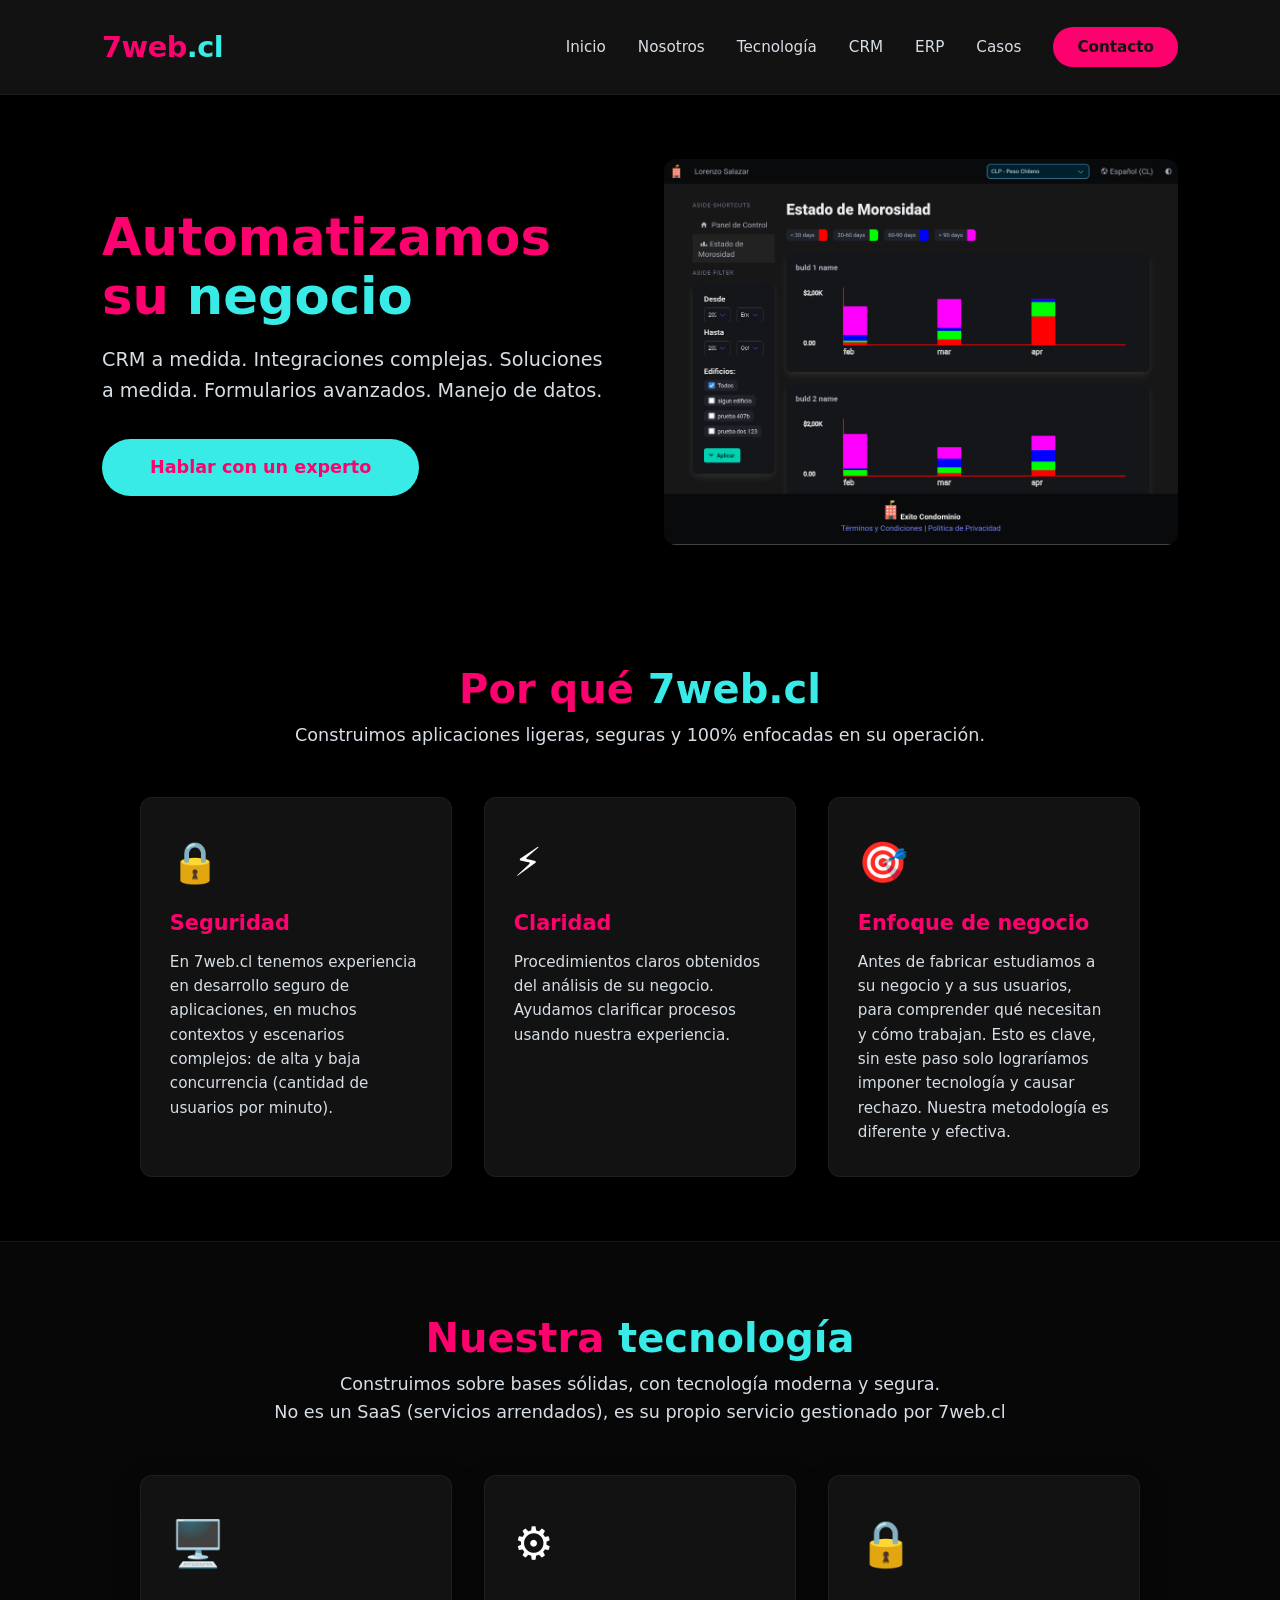
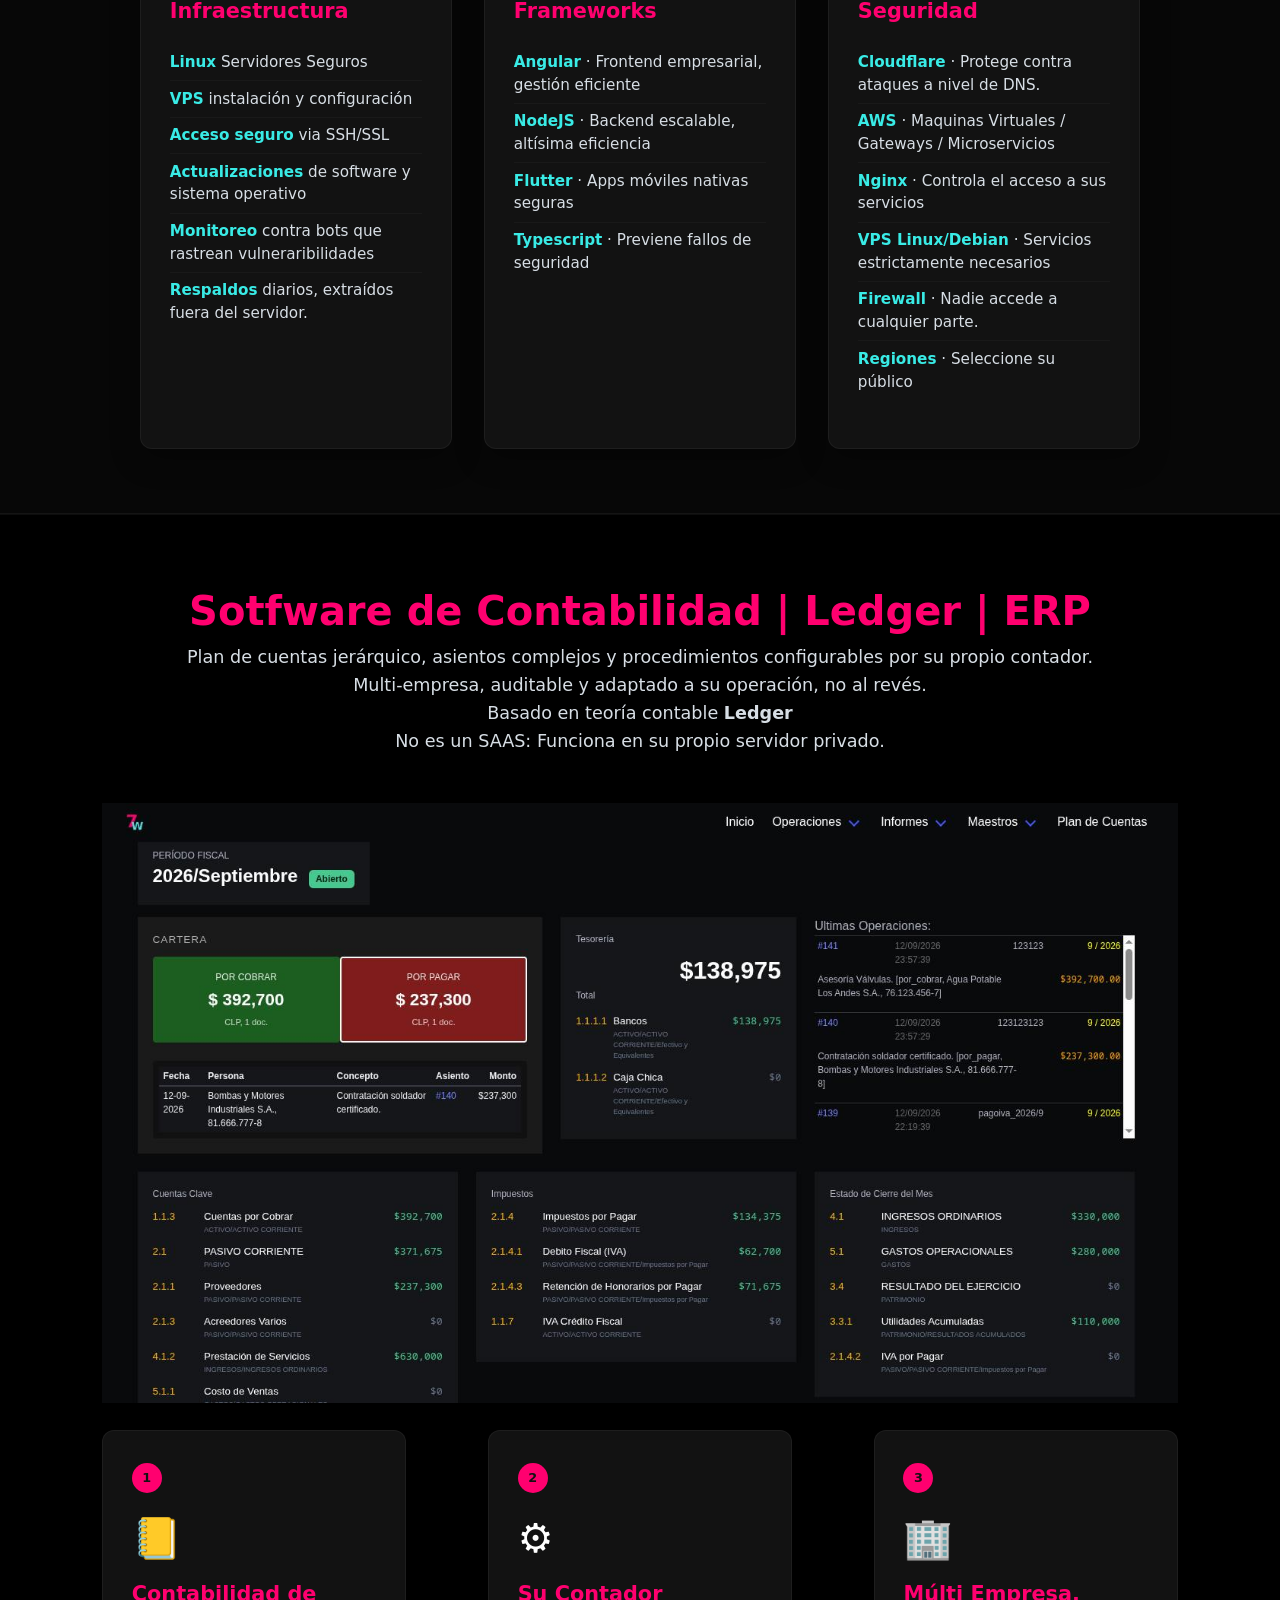
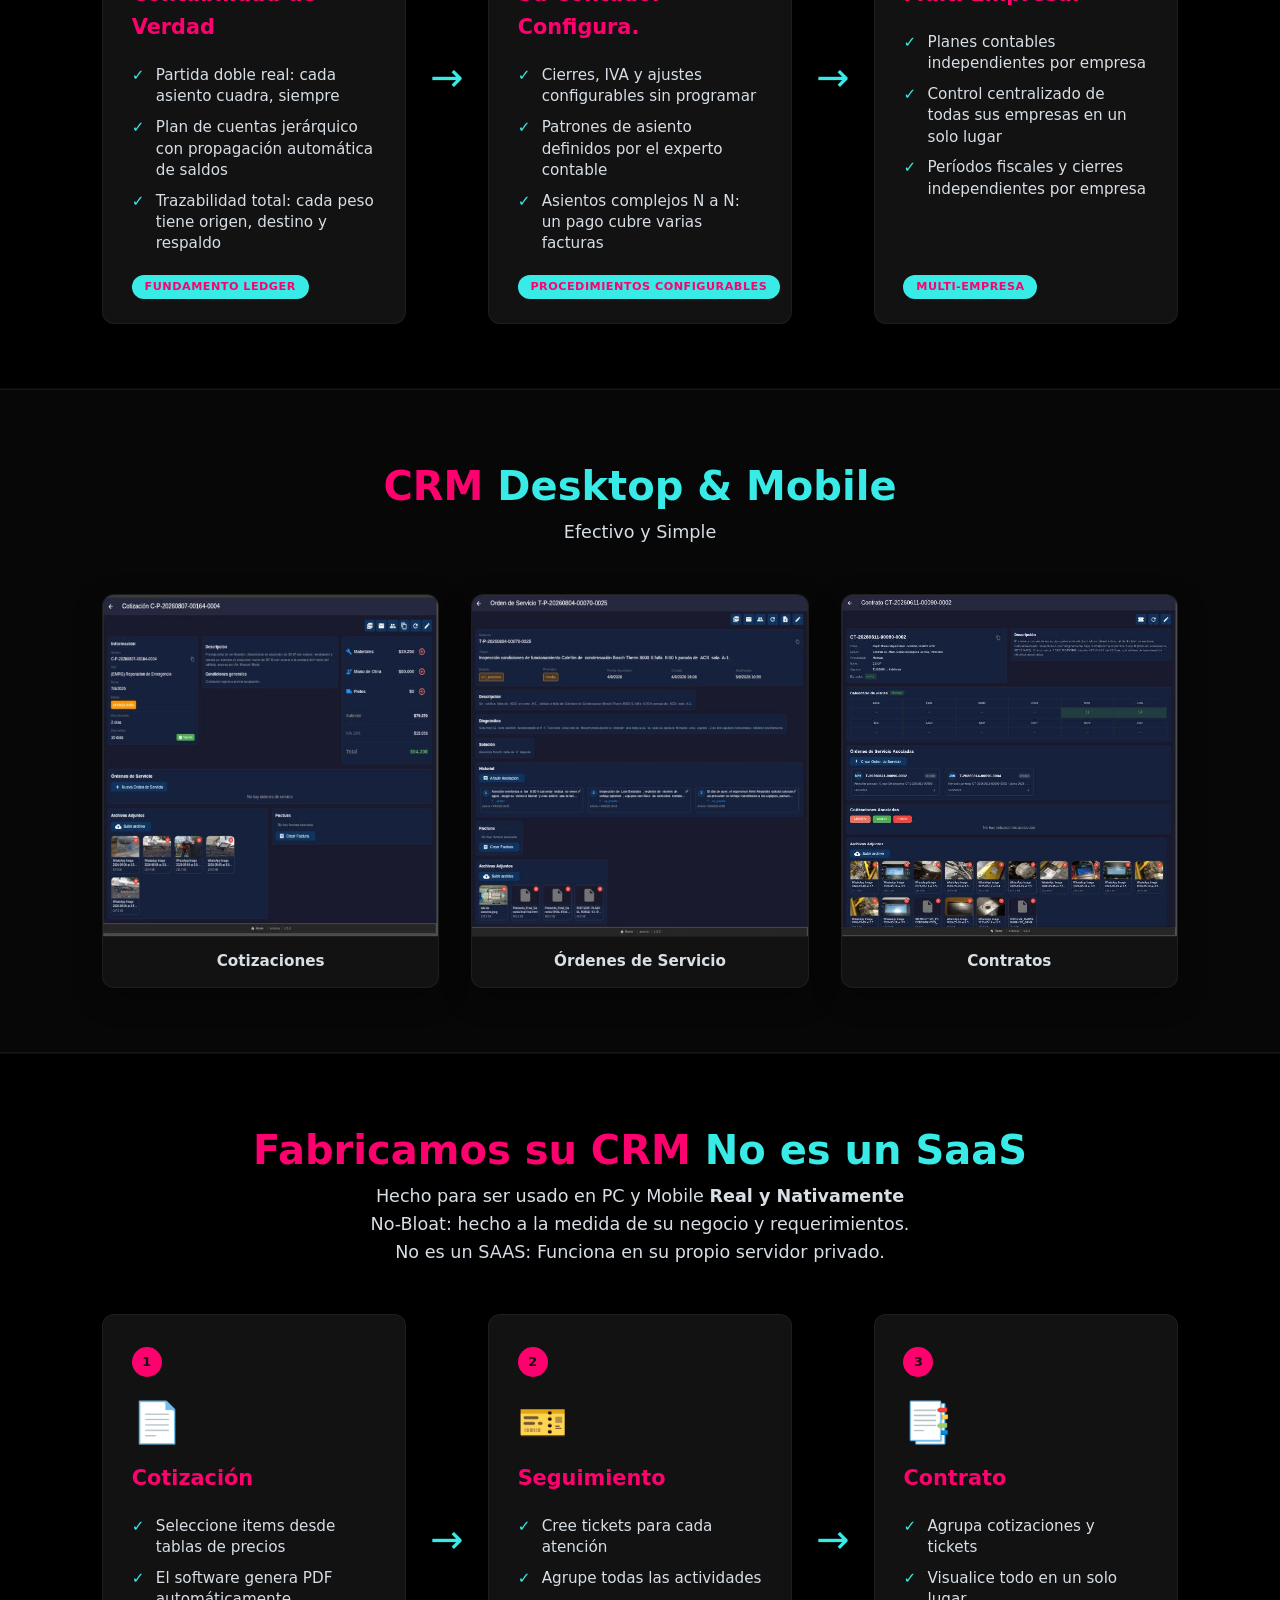
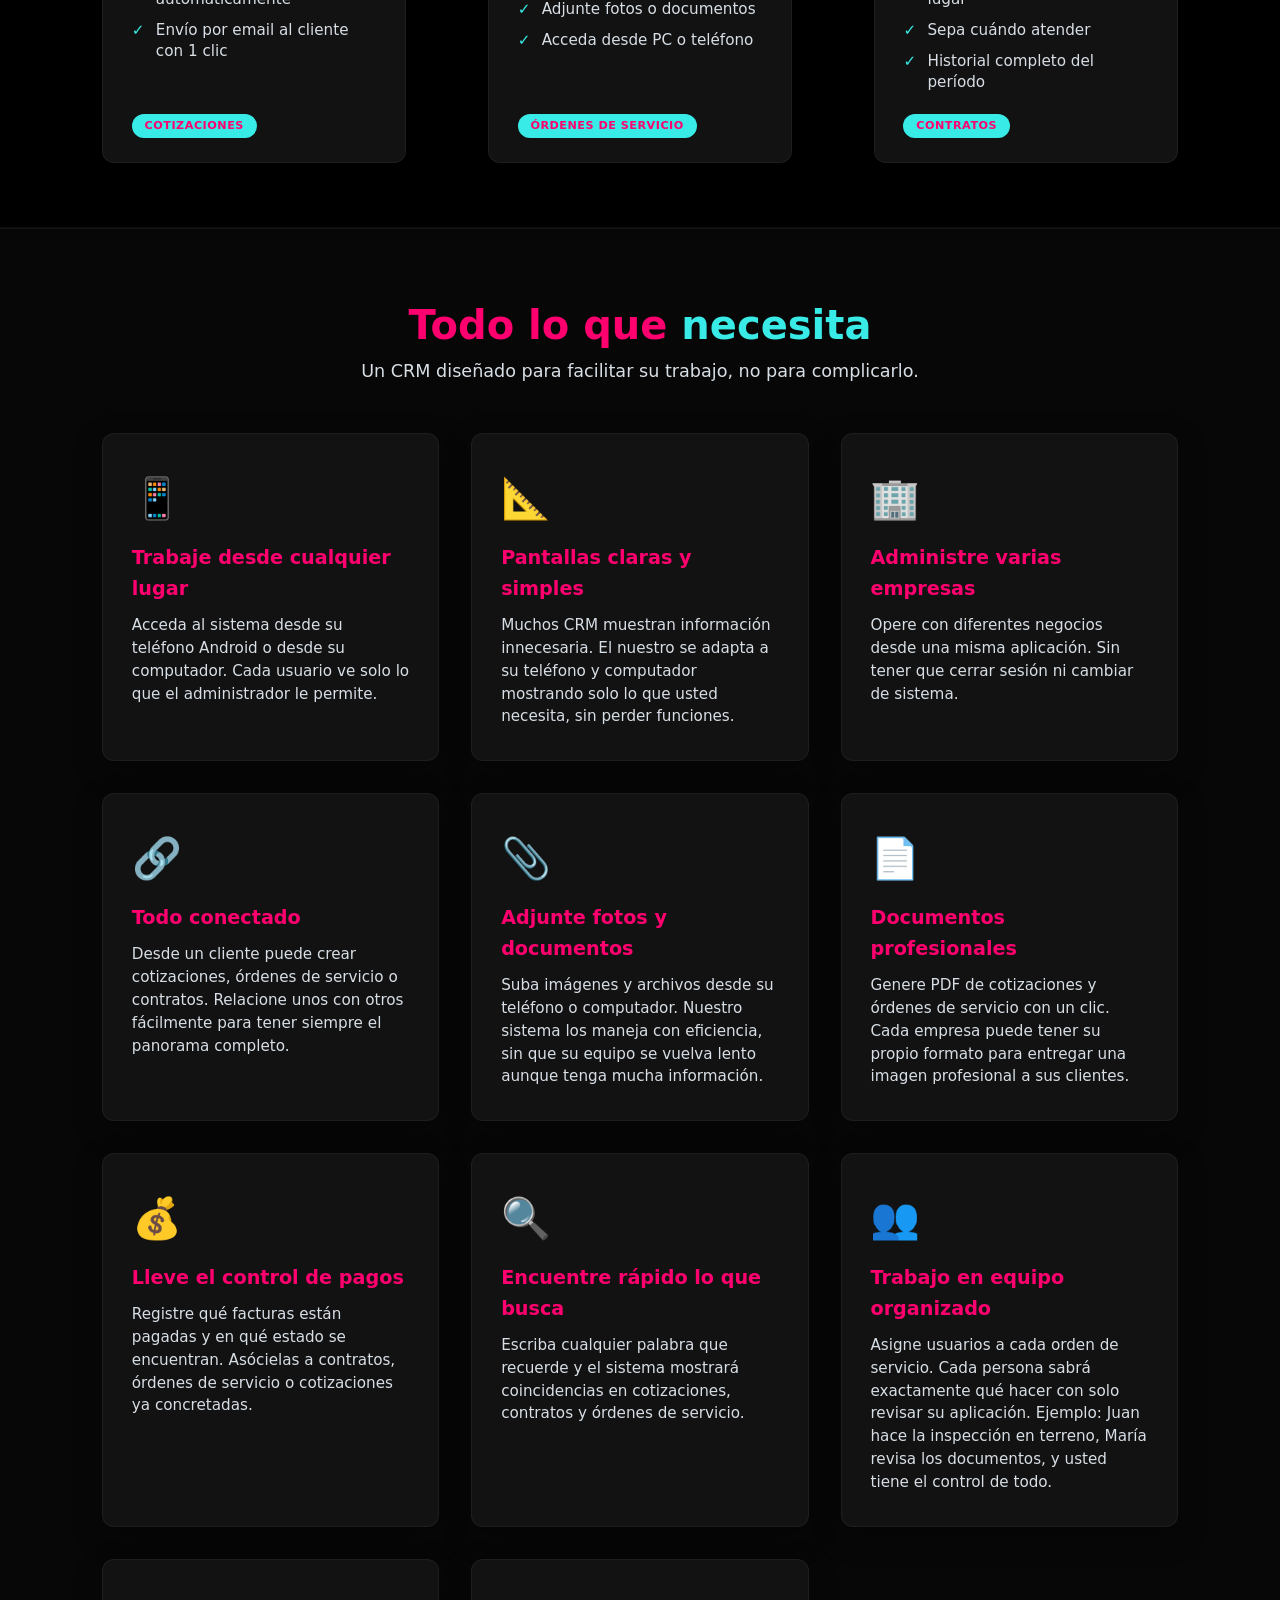
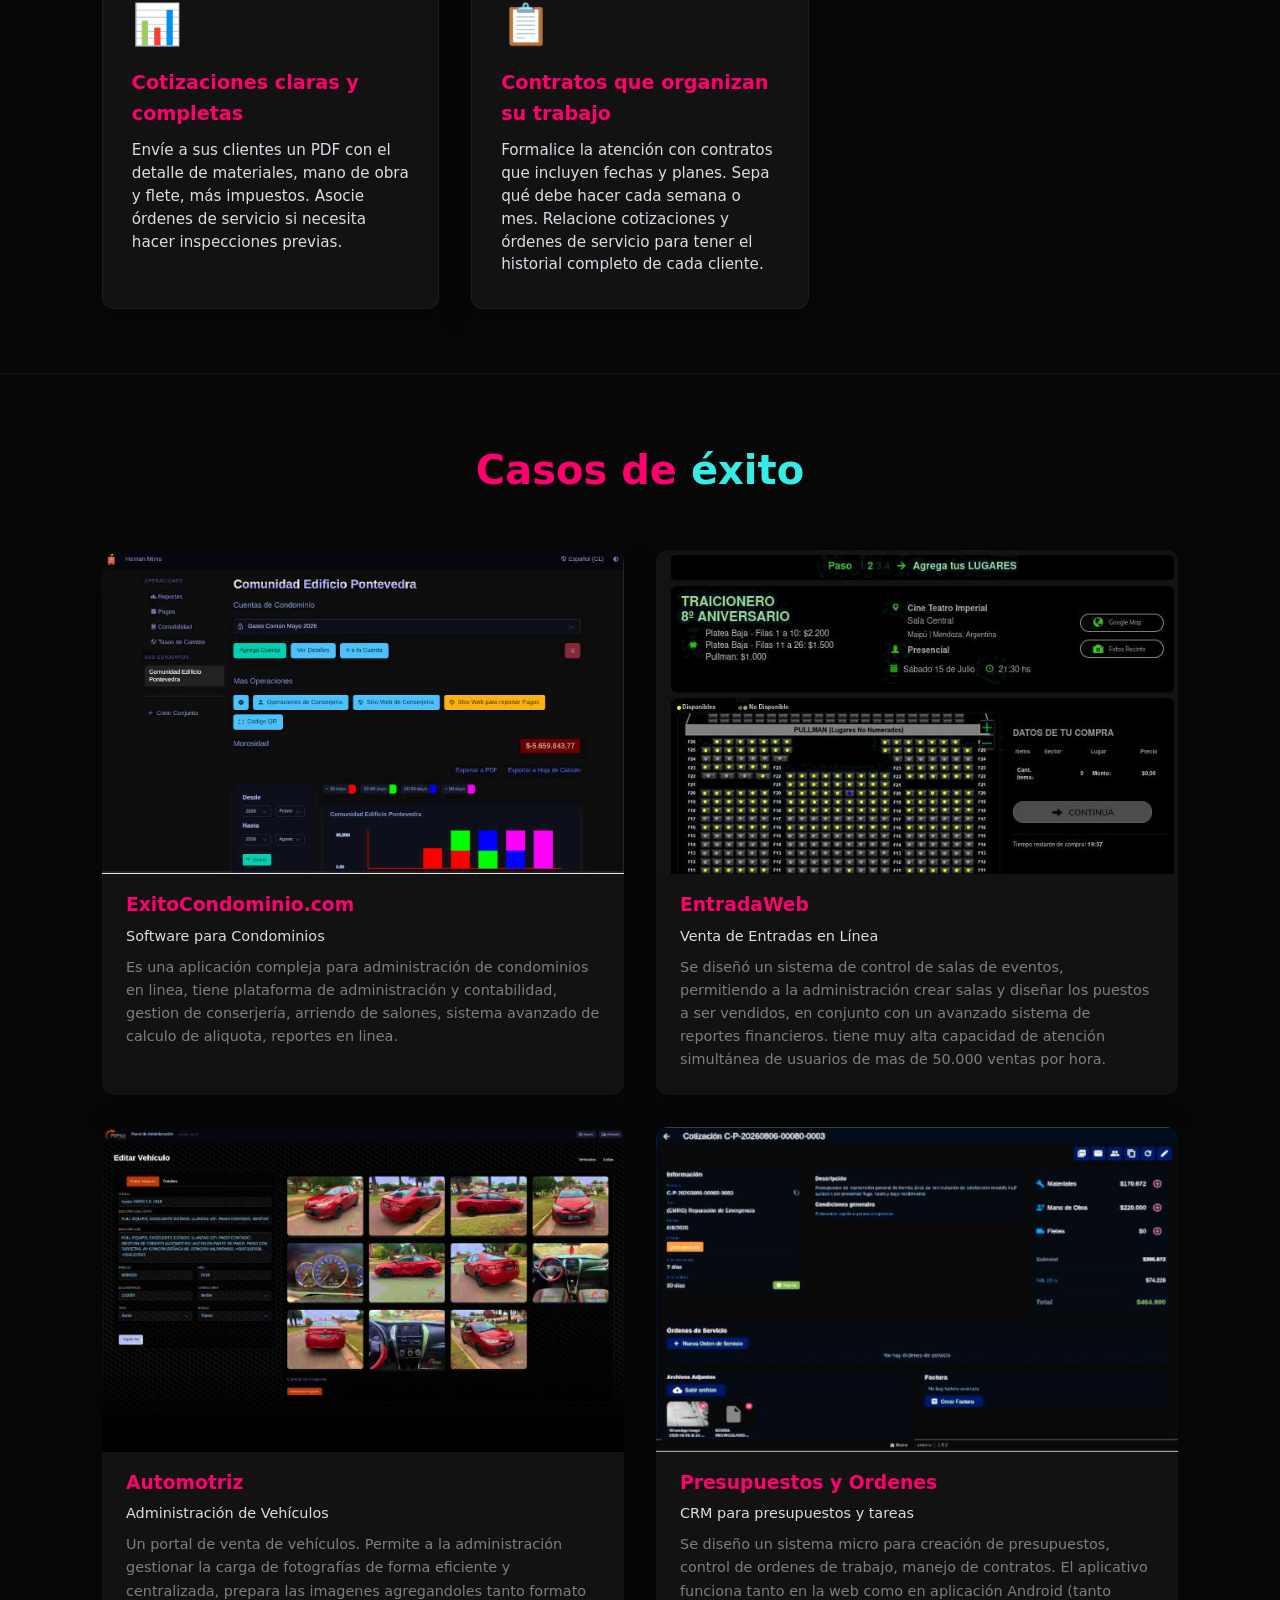
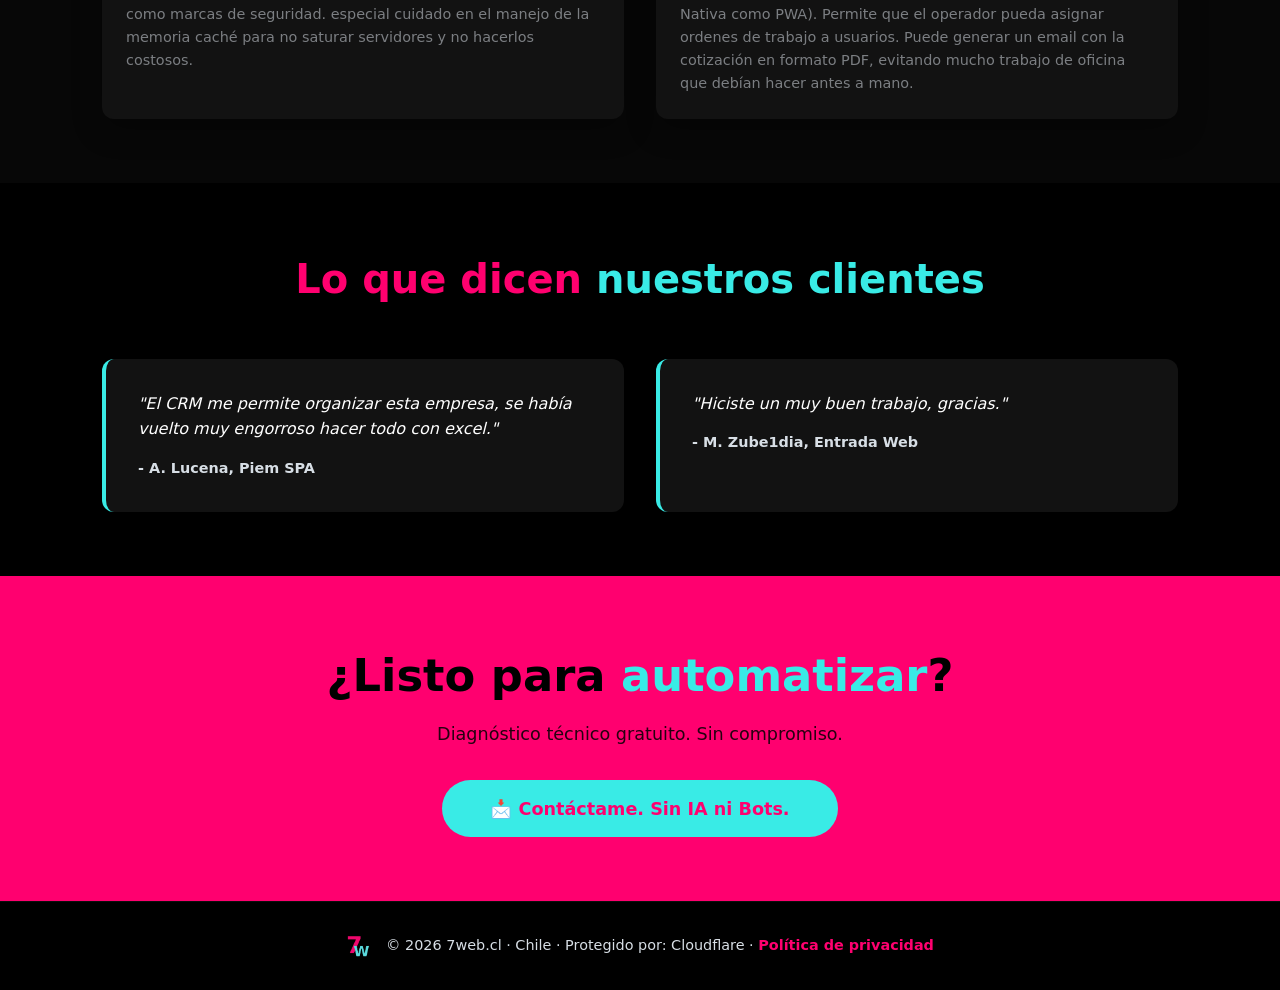
<file: index.html>
<!DOCTYPE html><html lang="en" data-beasties-container><head>
  <meta charset="utf-8">
  <title>7web.cl - Automatización para su negocio</title>
  <meta name="description" content="Aplicaciones web a medida, sin código inflado ni vulnerabilidades. CRM propio y automatizaciones donde otros fallaron.">
  <base href="/">
  <meta name="viewport" content="width=device-width, initial-scale=1">
  <link rel="icon" type="image/png" href="favicon.png">
<style>*{margin:0;padding:0;box-sizing:border-box}:root{--bkg: #000;--primary: #ff006f;--primary-light: #2c3e50;--accent: #39ebe6;--accent-hover: #2ccfc9;--white: #121212;--light-bg: #070707;--text: #ffffff;--text-light: #d7dee5;--text-light2: #d7dee588;--shadow: 0 10px 30px rgba(0, 0, 0, .3);--radius: 12px;--transition: .3s ease}body{font-family:Segoe UI,system-ui,-apple-system,sans-serif;color:var(--text);background:var(--bkg);line-height:1.6}.container{max-width:1140px;margin:0 auto;padding:0 2rem}img{max-width:100%;height:auto;display:block}
</style><link rel="stylesheet" href="styles-XWMBJCDH.css" media="print" onload="this.media='all'"><noscript><link rel="stylesheet" href="styles-XWMBJCDH.css"></noscript><style ng-app-id="ng">header[_ngcontent-ng-c135104576]{padding:1.5rem 0;border-bottom:1px solid rgba(255,255,255,.05);position:sticky;top:0;background:var(--white);z-index:100}.header-inner[_ngcontent-ng-c135104576]{display:flex;justify-content:space-between;align-items:center;flex-wrap:wrap}header[_ngcontent-ng-c135104576]   .logo[_ngcontent-ng-c135104576]{font-size:1.8rem;font-weight:700;color:var(--primary);letter-spacing:-.5px}header[_ngcontent-ng-c135104576]   .logo[_ngcontent-ng-c135104576]   span[_ngcontent-ng-c135104576]{color:var(--accent)}header[_ngcontent-ng-c135104576]   .nav[_ngcontent-ng-c135104576]{display:flex;gap:2rem;align-items:center}header[_ngcontent-ng-c135104576]   .nav[_ngcontent-ng-c135104576]   a[_ngcontent-ng-c135104576]{color:var(--text-light);text-decoration:none;font-size:.95rem;transition:var(--transition)}header[_ngcontent-ng-c135104576]   .nav[_ngcontent-ng-c135104576]   a[_ngcontent-ng-c135104576]:hover{color:var(--primary)}header[_ngcontent-ng-c135104576]   .nav[_ngcontent-ng-c135104576]   .cta-small[_ngcontent-ng-c135104576]{background:var(--primary);color:var(--white);padding:.5rem 1.5rem;border-radius:50px;font-weight:600}header[_ngcontent-ng-c135104576]   .nav[_ngcontent-ng-c135104576]   .cta-small[_ngcontent-ng-c135104576]:hover{background:var(--primary-light);color:var(--white)}@media(max-width:768px){header[_ngcontent-ng-c135104576]   .nav[_ngcontent-ng-c135104576]{flex-wrap:wrap;justify-content:center;gap:.5rem}}</style><style ng-app-id="ng">footer[_ngcontent-ng-c899355925]{border-top:1px solid rgba(255,255,255,.05);padding:2rem 0;text-align:center;color:var(--text-light);font-size:.9rem}footer[_ngcontent-ng-c899355925]   .container[_ngcontent-ng-c899355925]{display:flex;justify-content:center;gap:1rem}footer[_ngcontent-ng-c899355925]   img[_ngcontent-ng-c899355925]{width:24px;height:24px}footer[_ngcontent-ng-c899355925]   a[_ngcontent-ng-c899355925]{color:var(--primary);text-decoration:none;font-weight:600}</style><style ng-app-id="ng">.hero[_ngcontent-ng-c4268500312]{padding:4rem 0 3rem}.hero-inner[_ngcontent-ng-c4268500312]{display:grid;grid-template-columns:1fr 1fr;gap:3rem;align-items:center}.hero-content[_ngcontent-ng-c4268500312]   h1[_ngcontent-ng-c4268500312]{font-size:3.2rem;font-weight:800;line-height:1.15;color:var(--primary);margin-bottom:1.2rem}.hero-content[_ngcontent-ng-c4268500312]   h1[_ngcontent-ng-c4268500312]   span[_ngcontent-ng-c4268500312]{color:var(--accent)}.hero-content[_ngcontent-ng-c4268500312]   p[_ngcontent-ng-c4268500312]{font-size:1.2rem;color:var(--text-light);margin-bottom:2rem}.hero-content[_ngcontent-ng-c4268500312]   p[_ngcontent-ng-c4268500312]   strong[_ngcontent-ng-c4268500312]{color:var(--primary);font-weight:700}.hero-cta[_ngcontent-ng-c4268500312]{display:inline-block;background:var(--accent);color:var(--primary);font-weight:700;padding:.9rem 3rem;border-radius:50px;text-decoration:none;font-size:1.1rem;transition:var(--transition);border:none;cursor:pointer}.hero-cta[_ngcontent-ng-c4268500312]:hover{background:var(--accent-hover);transform:translateY(-2px);box-shadow:0 8px 25px #39ebe64d}.hero-image[_ngcontent-ng-c4268500312]{background:var(--light-bg);border-radius:var(--radius);overflow:hidden;box-shadow:var(--shadow)}@media(max-width:968px){.hero-inner[_ngcontent-ng-c4268500312]{grid-template-columns:1fr;text-align:center}.hero-content[_ngcontent-ng-c4268500312]   h1[_ngcontent-ng-c4268500312]{font-size:2.5rem}.hero-image[_ngcontent-ng-c4268500312]{order:-1}}@media(max-width:768px){.hero-content[_ngcontent-ng-c4268500312]   h1[_ngcontent-ng-c4268500312]{font-size:2rem}}@media(max-width:480px){.hero[_ngcontent-ng-c4268500312]{padding:2rem 0}.hero-content[_ngcontent-ng-c4268500312]   h1[_ngcontent-ng-c4268500312]{font-size:1.6rem}.hero-cta[_ngcontent-ng-c4268500312]{width:100%;text-align:center}}</style><style ng-app-id="ng">.about[_ngcontent-ng-c1999681168]{padding:4rem 0}.about-header[_ngcontent-ng-c1999681168]{text-align:center;margin-bottom:3rem}.about-header[_ngcontent-ng-c1999681168]   h2[_ngcontent-ng-c1999681168]{font-size:2.5rem;color:var(--primary)}.about-header[_ngcontent-ng-c1999681168]   h2[_ngcontent-ng-c1999681168]   span[_ngcontent-ng-c1999681168]{color:var(--accent)}.about-header[_ngcontent-ng-c1999681168]   p[_ngcontent-ng-c1999681168]{color:var(--text-light);font-size:1.1rem}.features-grid[_ngcontent-ng-c1999681168]{display:grid;grid-template-columns:repeat(3,1fr);gap:2rem;max-width:1000px;margin:0 auto}.feature-card[_ngcontent-ng-c1999681168]{background:var(--white);padding:2rem 1.8rem;border-radius:var(--radius);box-shadow:var(--shadow);border:1px solid rgba(255,255,255,.05);transition:var(--transition)}.feature-card[_ngcontent-ng-c1999681168]:hover{transform:translateY(-4px);border-color:var(--accent);box-shadow:0 15px 35px #39ebe60d}.feature-icon[_ngcontent-ng-c1999681168]{font-size:2.5rem;margin-bottom:.8rem;display:block}.feature-card[_ngcontent-ng-c1999681168]   h3[_ngcontent-ng-c1999681168]{font-size:1.3rem;color:var(--primary);margin-bottom:.6rem}.feature-card[_ngcontent-ng-c1999681168]   p[_ngcontent-ng-c1999681168]{color:var(--text-light);font-size:.95rem}.feature-tag[_ngcontent-ng-c1999681168]{display:inline-block;background:var(--primary);color:var(--white);font-size:.7rem;font-weight:700;text-transform:uppercase;letter-spacing:.5px;padding:.2rem .8rem;border-radius:50px;margin-top:.8rem}@media(max-width:968px){.features-grid[_ngcontent-ng-c1999681168]{grid-template-columns:repeat(2,1fr)}}@media(max-width:768px){.features-grid[_ngcontent-ng-c1999681168]{grid-template-columns:1fr}.about-header[_ngcontent-ng-c1999681168]   h2[_ngcontent-ng-c1999681168]{font-size:2rem}}</style><style ng-app-id="ng">.tech[_ngcontent-ng-c2195116916]{padding:4rem 0;background:var(--light-bg);border-top:1px solid rgba(255,255,255,.05);border-bottom:1px solid rgba(255,255,255,.05)}.tech-header[_ngcontent-ng-c2195116916]{text-align:center;margin-bottom:3rem}.tech-header[_ngcontent-ng-c2195116916]   h2[_ngcontent-ng-c2195116916]{font-size:2.5rem;color:var(--primary)}.tech-header[_ngcontent-ng-c2195116916]   h2[_ngcontent-ng-c2195116916]   span[_ngcontent-ng-c2195116916]{color:var(--accent)}.tech-header[_ngcontent-ng-c2195116916]   p[_ngcontent-ng-c2195116916]{color:var(--text-light);font-size:1.1rem}.tech-grid[_ngcontent-ng-c2195116916]{display:grid;grid-template-columns:repeat(3,1fr);gap:2rem;max-width:1000px;margin:0 auto}.tech-card[_ngcontent-ng-c2195116916]{background:var(--white);padding:2rem 1.8rem;border-radius:var(--radius);box-shadow:var(--shadow);border:1px solid rgba(255,255,255,.05);transition:var(--transition);display:flex;flex-direction:column;height:100%}.tech-card[_ngcontent-ng-c2195116916]:hover{transform:translateY(-4px);border-color:var(--accent);box-shadow:0 15px 35px #39ebe60d}.tech-icon[_ngcontent-ng-c2195116916]{font-size:2.8rem;margin-bottom:1rem;display:block}.tech-card[_ngcontent-ng-c2195116916]   h3[_ngcontent-ng-c2195116916]{font-size:1.3rem;color:var(--primary);margin-bottom:1rem}.tech-card[_ngcontent-ng-c2195116916]   ul[_ngcontent-ng-c2195116916]{list-style:none;padding:0;margin:0 0 1rem}.tech-card[_ngcontent-ng-c2195116916]   ul[_ngcontent-ng-c2195116916]   li[_ngcontent-ng-c2195116916]{color:var(--text-light);font-size:.95rem;padding:.4rem 0;border-bottom:1px solid rgba(255,255,255,.03);line-height:1.5}.tech-card[_ngcontent-ng-c2195116916]   ul[_ngcontent-ng-c2195116916]   li[_ngcontent-ng-c2195116916]:last-child{border-bottom:none}.tech-card[_ngcontent-ng-c2195116916]   ul[_ngcontent-ng-c2195116916]   li[_ngcontent-ng-c2195116916]   strong[_ngcontent-ng-c2195116916]{color:var(--accent);font-weight:600}@media(max-width:968px){.tech-grid[_ngcontent-ng-c2195116916]{grid-template-columns:repeat(2,1fr)}}@media(max-width:768px){.tech-grid[_ngcontent-ng-c2195116916]{grid-template-columns:1fr}.tech-header[_ngcontent-ng-c2195116916]   h2[_ngcontent-ng-c2195116916]{font-size:2rem}}</style><style ng-app-id="ng">.erp[_ngcontent-ng-c3098039516]{padding:4rem 0;background:var(--bkg);border-top:1px solid rgba(255,255,255,.05);border-bottom:1px solid rgba(255,255,255,.05)}.erp[_ngcontent-ng-c3098039516]   .flujo-header[_ngcontent-ng-c3098039516]{text-align:center;margin-bottom:3rem}.erp[_ngcontent-ng-c3098039516]   .flujo-header[_ngcontent-ng-c3098039516]   h2[_ngcontent-ng-c3098039516]{font-size:2.5rem;color:var(--primary)}.erp[_ngcontent-ng-c3098039516]   .flujo-header[_ngcontent-ng-c3098039516]   h2[_ngcontent-ng-c3098039516]   span[_ngcontent-ng-c3098039516]{color:var(--accent)}.erp[_ngcontent-ng-c3098039516]   .flujo-header[_ngcontent-ng-c3098039516]   p[_ngcontent-ng-c3098039516]{color:var(--text-light);font-size:1.1rem}.erp[_ngcontent-ng-c3098039516]   .flujo-grid[_ngcontent-ng-c3098039516]{display:grid;grid-template-columns:1fr auto 1fr auto 1fr;gap:1rem;align-items:start;max-width:1100px;margin:0 auto}.erp[_ngcontent-ng-c3098039516]   .flujo-paso[_ngcontent-ng-c3098039516]{background:var(--white);padding:2rem 1.8rem;border-radius:var(--radius);border:1px solid rgba(255,255,255,.05);box-shadow:var(--shadow);position:relative;transition:var(--transition);display:flex;flex-direction:column;height:100%}.erp[_ngcontent-ng-c3098039516]   .flujo-paso[_ngcontent-ng-c3098039516]:hover{transform:translateY(-4px);border-color:var(--accent);box-shadow:0 15px 35px #39ebe60d}.erp[_ngcontent-ng-c3098039516]   .flujo-numero[_ngcontent-ng-c3098039516]{display:inline-block;background:var(--primary);color:var(--white);font-size:.8rem;font-weight:700;width:30px;height:30px;line-height:30px;text-align:center;border-radius:50%;margin-bottom:.8rem}.erp[_ngcontent-ng-c3098039516]   .flujo-icono[_ngcontent-ng-c3098039516]{font-size:2.5rem;margin-bottom:.5rem;display:block}.erp[_ngcontent-ng-c3098039516]   .flujo-paso[_ngcontent-ng-c3098039516]   h3[_ngcontent-ng-c3098039516]{font-size:1.3rem;color:var(--primary);margin-bottom:1rem}.erp[_ngcontent-ng-c3098039516]   .flujo-paso[_ngcontent-ng-c3098039516]   ul[_ngcontent-ng-c3098039516]{list-style:none;padding:0;margin:0 0 2rem}.erp[_ngcontent-ng-c3098039516]   .flujo-paso[_ngcontent-ng-c3098039516]   ul[_ngcontent-ng-c3098039516]   li[_ngcontent-ng-c3098039516]{color:var(--text-light);font-size:.95rem;padding:.3rem 0 .3rem 1.5rem;position:relative;line-height:1.4}.erp[_ngcontent-ng-c3098039516]   .flujo-paso[_ngcontent-ng-c3098039516]   ul[_ngcontent-ng-c3098039516]   li[_ngcontent-ng-c3098039516]:before{content:"\2713";color:var(--accent);position:absolute;left:0;font-weight:700}.erp[_ngcontent-ng-c3098039516]   .flujo-etiqueta[_ngcontent-ng-c3098039516]{display:inline-block;background:var(--accent);color:var(--primary);font-size:.7rem;font-weight:700;text-transform:uppercase;letter-spacing:.5px;padding:.2rem .8rem;border-radius:50px;margin-top:1rem;align-self:flex-start;position:absolute;bottom:1.5rem}.erp[_ngcontent-ng-c3098039516]   .flujo-flecha[_ngcontent-ng-c3098039516]{font-size:2.5rem;color:var(--accent);align-self:center;padding:0 .5rem;font-weight:300}.erp[_ngcontent-ng-c3098039516]   .flujo-resumen[_ngcontent-ng-c3098039516]{display:flex;justify-content:center;align-items:center;gap:1.5rem;margin-top:3rem;padding:1.5rem;background:var(--white);border-radius:var(--radius);border:1px solid rgba(255,255,255,.05);flex-wrap:wrap}.erp[_ngcontent-ng-c3098039516]   .flujo-resumen-item[_ngcontent-ng-c3098039516]{display:flex;align-items:center;gap:.8rem;background:var(--light-bg);padding:.6rem 1.2rem;border-radius:50px;border:1px solid rgba(255,255,255,.05)}.erp[_ngcontent-ng-c3098039516]   .flujo-resumen-icon[_ngcontent-ng-c3098039516]{font-size:1.2rem}.erp[_ngcontent-ng-c3098039516]   .flujo-resumen-item[_ngcontent-ng-c3098039516]   span[_ngcontent-ng-c3098039516]{color:var(--text-light);font-size:.9rem;font-weight:600}.erp[_ngcontent-ng-c3098039516]   .flujo-resumen-flecha[_ngcontent-ng-c3098039516]{color:var(--accent);font-size:1.2rem;margin-left:.3rem}@media(max-width:968px){.erp[_ngcontent-ng-c3098039516]   .flujo-grid[_ngcontent-ng-c3098039516]{grid-template-columns:1fr;gap:2rem}.erp[_ngcontent-ng-c3098039516]   .flujo-flecha[_ngcontent-ng-c3098039516]{transform:rotate(90deg);padding:.5rem 0}.erp[_ngcontent-ng-c3098039516]   .flujo-resumen[_ngcontent-ng-c3098039516]{flex-direction:column;gap:.8rem}.erp[_ngcontent-ng-c3098039516]   .flujo-resumen-flecha[_ngcontent-ng-c3098039516]{transform:rotate(90deg)}}@media(max-width:768px){.erp[_ngcontent-ng-c3098039516]   .flujo-header[_ngcontent-ng-c3098039516]   h2[_ngcontent-ng-c3098039516]{font-size:2rem}.erp[_ngcontent-ng-c3098039516]   .flujo-flecha[_ngcontent-ng-c3098039516]{display:none}.erp[_ngcontent-ng-c3098039516]   .flujo-paso[_ngcontent-ng-c3098039516]{padding:1.5rem;display:block}}</style><style ng-app-id="ng">.galeria[_ngcontent-ng-c3150758898]{padding:4rem 0;background:var(--light-bg);border-top:1px solid rgba(255,255,255,.05);border-bottom:1px solid rgba(255,255,255,.05)}.galeria-header[_ngcontent-ng-c3150758898]{text-align:center;margin-bottom:3rem}.galeria-header[_ngcontent-ng-c3150758898]   h2[_ngcontent-ng-c3150758898]{font-size:2.5rem;color:var(--primary)}.galeria-header[_ngcontent-ng-c3150758898]   h2[_ngcontent-ng-c3150758898]   span[_ngcontent-ng-c3150758898]{color:var(--accent)}.galeria-header[_ngcontent-ng-c3150758898]   p[_ngcontent-ng-c3150758898]{color:var(--text-light);font-size:1.1rem}.galeria-grid[_ngcontent-ng-c3150758898]{display:grid;grid-template-columns:repeat(3,1fr);gap:2rem;max-width:1100px;margin:0 auto}.galeria-item[_ngcontent-ng-c3150758898]{background:var(--white);border-radius:var(--radius);overflow:hidden;border:1px solid rgba(255,255,255,.05);box-shadow:var(--shadow);transition:var(--transition)}.galeria-item[_ngcontent-ng-c3150758898]:hover{transform:translateY(-4px);border-color:var(--accent);box-shadow:0 15px 35px #39ebe60d}.galeria-item[_ngcontent-ng-c3150758898]   img[_ngcontent-ng-c3150758898]{width:100%;height:auto;display:block}.galeria-etiqueta[_ngcontent-ng-c3150758898]{padding:.8rem 1.5rem;margin:0;color:var(--text-light);font-size:.95rem;font-weight:600;text-align:center;border-top:1px solid rgba(255,255,255,.05)}@media(max-width:968px){.galeria-grid[_ngcontent-ng-c3150758898]{grid-template-columns:1fr 1fr}}@media(max-width:768px){.galeria-grid[_ngcontent-ng-c3150758898]{grid-template-columns:1fr}.galeria-header[_ngcontent-ng-c3150758898]   h2[_ngcontent-ng-c3150758898]{font-size:2rem}}</style><style ng-app-id="ng">.crm[_ngcontent-ng-c4161940267]{padding:4rem 0;background:var(--bkg);border-top:1px solid rgba(255,255,255,.05);border-bottom:1px solid rgba(255,255,255,.05)}.flujo-header[_ngcontent-ng-c4161940267]{text-align:center;margin-bottom:3rem}.flujo-header[_ngcontent-ng-c4161940267]   h2[_ngcontent-ng-c4161940267]{font-size:2.5rem;color:var(--primary)}.flujo-header[_ngcontent-ng-c4161940267]   h2[_ngcontent-ng-c4161940267]   span[_ngcontent-ng-c4161940267]{color:var(--accent)}.flujo-header[_ngcontent-ng-c4161940267]   p[_ngcontent-ng-c4161940267]{color:var(--text-light);font-size:1.1rem}.flujo-grid[_ngcontent-ng-c4161940267]{display:grid;grid-template-columns:1fr auto 1fr auto 1fr;gap:1rem;align-items:start;max-width:1100px;margin:0 auto}.flujo-paso[_ngcontent-ng-c4161940267]{background:var(--white);padding:2rem 1.8rem;border-radius:var(--radius);border:1px solid rgba(255,255,255,.05);box-shadow:var(--shadow);position:relative;transition:var(--transition);display:flex;flex-direction:column;height:100%}.flujo-paso[_ngcontent-ng-c4161940267]:hover{transform:translateY(-4px);border-color:var(--accent);box-shadow:0 15px 35px #39ebe60d}.flujo-numero[_ngcontent-ng-c4161940267]{display:inline-block;background:var(--primary);color:var(--white);font-size:.8rem;font-weight:700;width:30px;height:30px;line-height:30px;text-align:center;border-radius:50%;margin-bottom:.8rem}.flujo-icono[_ngcontent-ng-c4161940267]{font-size:2.5rem;margin-bottom:.5rem;display:block}.flujo-paso[_ngcontent-ng-c4161940267]   h3[_ngcontent-ng-c4161940267]{font-size:1.3rem;color:var(--primary);margin-bottom:1rem}.flujo-paso[_ngcontent-ng-c4161940267]   ul[_ngcontent-ng-c4161940267]{list-style:none;padding:0;margin:0 0 2rem}.flujo-paso[_ngcontent-ng-c4161940267]   ul[_ngcontent-ng-c4161940267]   li[_ngcontent-ng-c4161940267]{color:var(--text-light);font-size:.95rem;padding:.3rem 0 .3rem 1.5rem;position:relative;line-height:1.4}.flujo-paso[_ngcontent-ng-c4161940267]   ul[_ngcontent-ng-c4161940267]   li[_ngcontent-ng-c4161940267]:before{content:"\2713";color:var(--accent);position:absolute;left:0;font-weight:700}.flujo-etiqueta[_ngcontent-ng-c4161940267]{display:inline-block;background:var(--accent);color:var(--primary);font-size:.7rem;font-weight:700;text-transform:uppercase;letter-spacing:.5px;padding:.2rem .8rem;border-radius:50px;margin-top:1rem;align-self:flex-start;position:absolute;bottom:1.5rem}.flujo-flecha[_ngcontent-ng-c4161940267]{font-size:2.5rem;color:var(--accent);align-self:center;padding:0 .5rem;font-weight:300}.flujo-resumen[_ngcontent-ng-c4161940267]{display:flex;justify-content:center;align-items:center;gap:1.5rem;margin-top:3rem;padding:1.5rem;background:var(--white);border-radius:var(--radius);border:1px solid rgba(255,255,255,.05);flex-wrap:wrap}.flujo-resumen-item[_ngcontent-ng-c4161940267]{display:flex;align-items:center;gap:.8rem;background:var(--light-bg);padding:.6rem 1.2rem;border-radius:50px;border:1px solid rgba(255,255,255,.05)}.flujo-resumen-icon[_ngcontent-ng-c4161940267]{font-size:1.2rem}.flujo-resumen-item[_ngcontent-ng-c4161940267]   span[_ngcontent-ng-c4161940267]{color:var(--text-light);font-size:.9rem;font-weight:600}.flujo-resumen-flecha[_ngcontent-ng-c4161940267]{color:var(--accent);font-size:1.2rem;margin-left:.3rem}@media(max-width:968px){.flujo-grid[_ngcontent-ng-c4161940267]{grid-template-columns:1fr;gap:2rem}.flujo-flecha[_ngcontent-ng-c4161940267]{transform:rotate(90deg);padding:.5rem 0}.flujo-resumen[_ngcontent-ng-c4161940267]{flex-direction:column;gap:.8rem}.flujo-resumen-flecha[_ngcontent-ng-c4161940267]{transform:rotate(90deg)}}@media(max-width:768px){.flujo-header[_ngcontent-ng-c4161940267]   h2[_ngcontent-ng-c4161940267]{font-size:2rem}.flujo-flecha[_ngcontent-ng-c4161940267]{display:none}.flujo-paso[_ngcontent-ng-c4161940267]{padding:1.5rem;display:block}}</style><style ng-app-id="ng">.caracteristicas[_ngcontent-ng-c177552427]{padding:4rem 0;background:var(--light-bg);border-top:1px solid rgba(255,255,255,.05);border-bottom:1px solid rgba(255,255,255,.05)}.caracteristicas-header[_ngcontent-ng-c177552427]{text-align:center;margin-bottom:3rem}.caracteristicas-header[_ngcontent-ng-c177552427]   h2[_ngcontent-ng-c177552427]{font-size:2.5rem;color:var(--primary)}.caracteristicas-header[_ngcontent-ng-c177552427]   h2[_ngcontent-ng-c177552427]   span[_ngcontent-ng-c177552427]{color:var(--accent)}.caracteristicas-header[_ngcontent-ng-c177552427]   p[_ngcontent-ng-c177552427]{color:var(--text-light);font-size:1.1rem}.caracteristicas-grid[_ngcontent-ng-c177552427]{display:grid;grid-template-columns:repeat(3,1fr);gap:2rem;max-width:1100px;margin:0 auto}.caracteristica-card[_ngcontent-ng-c177552427]{background:var(--white);padding:2rem 1.8rem;border-radius:var(--radius);border:1px solid rgba(255,255,255,.05);box-shadow:var(--shadow);transition:var(--transition)}.caracteristica-card[_ngcontent-ng-c177552427]:hover{transform:translateY(-4px);border-color:var(--accent);box-shadow:0 15px 35px #39ebe60d}.caracteristica-icon[_ngcontent-ng-c177552427]{font-size:2.5rem;margin-bottom:.8rem;display:block}.caracteristica-card[_ngcontent-ng-c177552427]   h3[_ngcontent-ng-c177552427]{font-size:1.2rem;color:var(--primary);margin-bottom:.6rem}.caracteristica-card[_ngcontent-ng-c177552427]   p[_ngcontent-ng-c177552427]{color:var(--text-light);font-size:.95rem;line-height:1.5}@media(max-width:968px){.caracteristicas-grid[_ngcontent-ng-c177552427]{grid-template-columns:repeat(2,1fr)}}@media(max-width:768px){.caracteristicas-grid[_ngcontent-ng-c177552427]{grid-template-columns:1fr}.caracteristicas-header[_ngcontent-ng-c177552427]   h2[_ngcontent-ng-c177552427]{font-size:2rem}}</style><style ng-app-id="ng">.work[_ngcontent-ng-c952709339]{padding:4rem 0;background:var(--light-bg)}.work[_ngcontent-ng-c952709339]   h2[_ngcontent-ng-c952709339]{text-align:center;font-size:2.5rem;color:var(--primary);margin-bottom:3rem}.work[_ngcontent-ng-c952709339]   h2[_ngcontent-ng-c952709339]   span[_ngcontent-ng-c952709339]{color:var(--accent)}.work-grid[_ngcontent-ng-c952709339]{display:grid;grid-template-columns:repeat(2,1fr);gap:2rem;max-width:100%;margin:0 auto}.work-item[_ngcontent-ng-c952709339]{background:var(--white);border-radius:var(--radius);overflow:hidden;box-shadow:var(--shadow);transition:var(--transition)}.work-item[_ngcontent-ng-c952709339]:hover{transform:translateY(-4px)}.work-item[_ngcontent-ng-c952709339]   img[_ngcontent-ng-c952709339]{width:100%;height:auto;object-fit:cover;background:var(--primary)}.work-item[_ngcontent-ng-c952709339]   h3[_ngcontent-ng-c952709339]{padding:1rem 1.5rem .3rem;color:var(--primary)}.work-item[_ngcontent-ng-c952709339]   p[_ngcontent-ng-c952709339]{padding:0 1.5rem .5rem;color:var(--text-light);font-size:.9rem}.work-item[_ngcontent-ng-c952709339]   .p2[_ngcontent-ng-c952709339]{color:var(--text-light2);padding-bottom:1.5rem}@media(max-width:968px){.work-grid[_ngcontent-ng-c952709339]{grid-template-columns:1fr 1fr}}@media(max-width:768px){.work-grid[_ngcontent-ng-c952709339]{grid-template-columns:1fr}.work[_ngcontent-ng-c952709339]   h2[_ngcontent-ng-c952709339]{font-size:2rem}}@media(max-width:480px){.work-item[_ngcontent-ng-c952709339]   img[_ngcontent-ng-c952709339]{height:150px}}</style><style ng-app-id="ng">.testimonials[_ngcontent-ng-c1008459798]{padding:4rem 0}.testimonials[_ngcontent-ng-c1008459798]   h2[_ngcontent-ng-c1008459798]{text-align:center;font-size:2.5rem;color:var(--primary);margin-bottom:3rem}.testimonials[_ngcontent-ng-c1008459798]   h2[_ngcontent-ng-c1008459798]   span[_ngcontent-ng-c1008459798]{color:var(--accent)}.testimonial-grid[_ngcontent-ng-c1008459798]{display:grid;grid-template-columns:repeat(auto-fit,minmax(280px,1fr));gap:2rem}.testimonial-card[_ngcontent-ng-c1008459798]{background:var(--white);padding:2rem;border-radius:var(--radius);box-shadow:var(--shadow);border-left:4px solid var(--accent)}.testimonial-card[_ngcontent-ng-c1008459798]   p[_ngcontent-ng-c1008459798]{font-style:italic;color:var(--text);margin-bottom:.8rem}.testimonial-card[_ngcontent-ng-c1008459798]   span[_ngcontent-ng-c1008459798]{color:var(--text-light);font-size:.9rem;font-weight:600}@media(max-width:768px){.testimonial-grid[_ngcontent-ng-c1008459798]{grid-template-columns:1fr}.testimonials[_ngcontent-ng-c1008459798]   h2[_ngcontent-ng-c1008459798]{font-size:2rem}}</style><style ng-app-id="ng">.contact[_ngcontent-ng-c1865877878]{padding:4rem 0;background:var(--primary);color:var(--bkg)}.contact-inner[_ngcontent-ng-c1865877878]{text-align:center}.contact[_ngcontent-ng-c1865877878]   h2[_ngcontent-ng-c1865877878]{font-size:2.8rem;margin-bottom:.5rem;color:var(--bkg)}.contact[_ngcontent-ng-c1865877878]   h2[_ngcontent-ng-c1865877878]   span[_ngcontent-ng-c1865877878]{color:var(--accent)}.contact[_ngcontent-ng-c1865877878]   p[_ngcontent-ng-c1865877878]{font-size:1.1rem;margin-bottom:2rem;opacity:.85;color:var(--bkg)}.contact[_ngcontent-ng-c1865877878]   .hero-cta[_ngcontent-ng-c1865877878]{display:inline-block;background:var(--accent);color:var(--primary);font-weight:700;padding:.9rem 3rem;border-radius:50px;text-decoration:none;font-size:1.1rem;transition:var(--transition);border:none;cursor:pointer}.contact[_ngcontent-ng-c1865877878]   .hero-cta[_ngcontent-ng-c1865877878]:hover{background:var(--accent-hover);transform:translateY(-2px);box-shadow:0 8px 25px #39ebe64d}.contact[_ngcontent-ng-c1865877878]   .hero-cta[_ngcontent-ng-c1865877878]{background:var(--accent);color:var(--primary)}.contact[_ngcontent-ng-c1865877878]   .hero-cta[_ngcontent-ng-c1865877878]:hover{background:var(--accent-hover)}@media(max-width:768px){.contact[_ngcontent-ng-c1865877878]   h2[_ngcontent-ng-c1865877878]{font-size:2rem}}</style></head>
<body><!--nghm-->
  <app-root ng-version="22.1.1" ngh="1" ng-server-context="ssg"><app-header _nghost-ng-c135104576 ngh="0"><header _ngcontent-ng-c135104576><div _ngcontent-ng-c135104576 class="container header-inner"><div _ngcontent-ng-c135104576 class="logo">7web<span _ngcontent-ng-c135104576>.cl</span></div><nav _ngcontent-ng-c135104576 class="nav"><a _ngcontent-ng-c135104576 href="#home">Inicio</a><a _ngcontent-ng-c135104576 href="#about">Nosotros</a><a _ngcontent-ng-c135104576 href="#tech">Tecnología</a><a _ngcontent-ng-c135104576 href="#galeria-crm">CRM</a><a _ngcontent-ng-c135104576 href="#erp">ERP</a><a _ngcontent-ng-c135104576 href="#work">Casos</a><a _ngcontent-ng-c135104576 href="#contact" class="cta-small">Contacto</a></nav></div></header></app-header><router-outlet></router-outlet><app-home-page ngh="0"><app-hero _nghost-ng-c4268500312 ngh="0"><section _ngcontent-ng-c4268500312 id="home" class="hero"><div _ngcontent-ng-c4268500312 class="container hero-inner"><div _ngcontent-ng-c4268500312 class="hero-content"><h1 _ngcontent-ng-c4268500312>Automatizamos su <span _ngcontent-ng-c4268500312>negocio</span></h1><p _ngcontent-ng-c4268500312>CRM a medida. Integraciones complejas. Soluciones a medida. Formularios avanzados. Manejo de datos.</p><a _ngcontent-ng-c4268500312 href="#contact" class="hero-cta">Hablar con un experto</a></div><div _ngcontent-ng-c4268500312 class="hero-image"><img _ngcontent-ng-c4268500312 src="hero.jpg" alt="Dashboard de automatización de negocios"></div></div></section></app-hero><app-about _nghost-ng-c1999681168 ngh="0"><section _ngcontent-ng-c1999681168 id="about" class="about"><div _ngcontent-ng-c1999681168 class="container"><div _ngcontent-ng-c1999681168 class="about-header"><h2 _ngcontent-ng-c1999681168>Por qué <span _ngcontent-ng-c1999681168>7web.cl</span></h2><p _ngcontent-ng-c1999681168>Construimos aplicaciones ligeras, seguras y 100% enfocadas en su operación.</p></div><div _ngcontent-ng-c1999681168 class="features-grid"><div _ngcontent-ng-c1999681168 class="feature-card"><div _ngcontent-ng-c1999681168 class="feature-icon">🔒</div><h3 _ngcontent-ng-c1999681168>Seguridad</h3><p _ngcontent-ng-c1999681168>En 7web.cl tenemos experiencia en desarrollo seguro de aplicaciones, en muchos contextos y escenarios complejos: de alta y baja concurrencia (cantidad de usuarios por minuto).</p></div><div _ngcontent-ng-c1999681168 class="feature-card"><div _ngcontent-ng-c1999681168 class="feature-icon">⚡</div><h3 _ngcontent-ng-c1999681168>Claridad</h3><p _ngcontent-ng-c1999681168>Procedimientos claros obtenidos del análisis de su negocio. Ayudamos clarificar procesos usando nuestra experiencia.</p></div><div _ngcontent-ng-c1999681168 class="feature-card"><div _ngcontent-ng-c1999681168 class="feature-icon">🎯</div><h3 _ngcontent-ng-c1999681168>Enfoque de negocio</h3><p _ngcontent-ng-c1999681168>Antes de fabricar estudiamos a su negocio y a sus usuarios, para comprender qué necesitan y cómo trabajan. Esto es clave, sin este paso solo lograríamos imponer tecnología y causar rechazo. Nuestra metodología es diferente y efectiva.</p></div></div></div></section></app-about><app-tech _nghost-ng-c2195116916 ngh="0"><section _ngcontent-ng-c2195116916 id="tech" class="tech"><div _ngcontent-ng-c2195116916 class="container"><div _ngcontent-ng-c2195116916 class="tech-header"><h2 _ngcontent-ng-c2195116916>Nuestra <span _ngcontent-ng-c2195116916>tecnología</span></h2><p _ngcontent-ng-c2195116916>Construimos sobre bases sólidas, con tecnología moderna y segura.</p><p _ngcontent-ng-c2195116916>No es un SaaS (servicios arrendados), es su propio servicio gestionado por 7web.cl</p></div><div _ngcontent-ng-c2195116916 class="tech-grid"><div _ngcontent-ng-c2195116916 class="tech-card"><div _ngcontent-ng-c2195116916 class="tech-icon">🖥️</div><h3 _ngcontent-ng-c2195116916>Infraestructura</h3><ul _ngcontent-ng-c2195116916><li _ngcontent-ng-c2195116916><strong _ngcontent-ng-c2195116916>Linux</strong> Servidores Seguros</li><li _ngcontent-ng-c2195116916><strong _ngcontent-ng-c2195116916>VPS</strong> instalación y configuración</li><li _ngcontent-ng-c2195116916><strong _ngcontent-ng-c2195116916>Acceso seguro</strong> via SSH/SSL</li><li _ngcontent-ng-c2195116916><strong _ngcontent-ng-c2195116916>Actualizaciones</strong> de software y sistema operativo</li><li _ngcontent-ng-c2195116916><strong _ngcontent-ng-c2195116916>Monitoreo</strong> contra bots que rastrean vulneraribilidades</li><li _ngcontent-ng-c2195116916><strong _ngcontent-ng-c2195116916>Respaldos</strong> diarios, extraídos fuera del servidor.</li></ul></div><div _ngcontent-ng-c2195116916 class="tech-card"><div _ngcontent-ng-c2195116916 class="tech-icon">⚙️</div><h3 _ngcontent-ng-c2195116916>Frameworks</h3><ul _ngcontent-ng-c2195116916><li _ngcontent-ng-c2195116916><strong _ngcontent-ng-c2195116916>Angular</strong> · Frontend empresarial, gestión eficiente</li><li _ngcontent-ng-c2195116916><strong _ngcontent-ng-c2195116916>NodeJS</strong> · Backend escalable, altísima eficiencia</li><li _ngcontent-ng-c2195116916><strong _ngcontent-ng-c2195116916>Flutter</strong> · Apps móviles nativas seguras</li><li _ngcontent-ng-c2195116916><strong _ngcontent-ng-c2195116916>Typescript</strong> · Previene fallos de seguridad</li></ul></div><div _ngcontent-ng-c2195116916 class="tech-card"><div _ngcontent-ng-c2195116916 class="tech-icon">🔒</div><h3 _ngcontent-ng-c2195116916>Seguridad</h3><ul _ngcontent-ng-c2195116916><li _ngcontent-ng-c2195116916><strong _ngcontent-ng-c2195116916>Cloudflare</strong> · Protege contra ataques a nivel de DNS.</li><li _ngcontent-ng-c2195116916><strong _ngcontent-ng-c2195116916>AWS</strong> · Maquinas Virtuales / Gateways / Microservicios</li><li _ngcontent-ng-c2195116916><strong _ngcontent-ng-c2195116916>Nginx</strong> · Controla el acceso a sus servicios</li><li _ngcontent-ng-c2195116916><strong _ngcontent-ng-c2195116916>VPS Linux/Debian</strong> · Servicios estrictamente necesarios</li><li _ngcontent-ng-c2195116916><strong _ngcontent-ng-c2195116916>Firewall</strong> · Nadie accede a cualquier parte.</li><li _ngcontent-ng-c2195116916><strong _ngcontent-ng-c2195116916>Regiones</strong> · Seleccione su público</li></ul></div></div></div></section></app-tech><app-erp _nghost-ng-c3098039516 ngh="0"><section _ngcontent-ng-c3098039516 id="erp" class="erp"><div _ngcontent-ng-c3098039516 class="container"><div _ngcontent-ng-c3098039516 class="flujo-header"><h2 _ngcontent-ng-c3098039516>Sotfware de Contabilidad | Ledger | ERP</h2><p _ngcontent-ng-c3098039516>Plan de cuentas jerárquico, asientos complejos y procedimientos configurables por su propio contador.</p><p _ngcontent-ng-c3098039516>Multi-empresa, auditable y adaptado a su operación, no al revés.</p><p _ngcontent-ng-c3098039516>Basado en teoría contable <strong _ngcontent-ng-c3098039516>Ledger</strong></p><p _ngcontent-ng-c3098039516>No es un SAAS: Funciona en su propio servidor privado.</p></div><img _ngcontent-ng-c3098039516 src="ledger.jpg" style="margin-top: 20pt; margin-bottom: 20pt;"><div _ngcontent-ng-c3098039516 class="flujo-grid"><div _ngcontent-ng-c3098039516 class="flujo-paso"><div _ngcontent-ng-c3098039516 class="flujo-numero">1</div><div _ngcontent-ng-c3098039516 class="flujo-icono">📒</div><h3 _ngcontent-ng-c3098039516>Contabilidad de Verdad</h3><ul _ngcontent-ng-c3098039516><li _ngcontent-ng-c3098039516>Partida doble real: cada asiento cuadra, siempre</li><li _ngcontent-ng-c3098039516>Plan de cuentas jerárquico con propagación automática de saldos</li><li _ngcontent-ng-c3098039516>Trazabilidad total: cada peso tiene origen, destino y respaldo</li></ul><div _ngcontent-ng-c3098039516 class="flujo-etiqueta">Fundamento Ledger</div></div><div _ngcontent-ng-c3098039516 class="flujo-flecha">→</div><div _ngcontent-ng-c3098039516 class="flujo-paso"><div _ngcontent-ng-c3098039516 class="flujo-numero">2</div><div _ngcontent-ng-c3098039516 class="flujo-icono">⚙️</div><h3 _ngcontent-ng-c3098039516>Su Contador Configura.</h3><ul _ngcontent-ng-c3098039516><li _ngcontent-ng-c3098039516>Cierres, IVA y ajustes configurables sin programar</li><li _ngcontent-ng-c3098039516>Patrones de asiento definidos por el experto contable</li><li _ngcontent-ng-c3098039516>Asientos complejos N a N: un pago cubre varias facturas</li></ul><div _ngcontent-ng-c3098039516 class="flujo-etiqueta">Procedimientos configurables</div></div><div _ngcontent-ng-c3098039516 class="flujo-flecha">→</div><div _ngcontent-ng-c3098039516 class="flujo-paso"><div _ngcontent-ng-c3098039516 class="flujo-numero">3</div><div _ngcontent-ng-c3098039516 class="flujo-icono">🏢</div><h3 _ngcontent-ng-c3098039516>Múlti Empresa.</h3><ul _ngcontent-ng-c3098039516><li _ngcontent-ng-c3098039516>Planes contables independientes por empresa</li><li _ngcontent-ng-c3098039516>Control centralizado de todas sus empresas en un solo lugar</li><li _ngcontent-ng-c3098039516>Períodos fiscales y cierres independientes por empresa</li></ul><div _ngcontent-ng-c3098039516 class="flujo-etiqueta">Multi-empresa</div></div></div></div></section></app-erp><app-galeria _nghost-ng-c3150758898 ngh="0"><section _ngcontent-ng-c3150758898 id="galeria-crm" class="galeria"><div _ngcontent-ng-c3150758898 class="container"><div _ngcontent-ng-c3150758898 class="galeria-header"><h2 _ngcontent-ng-c3150758898>CRM <span _ngcontent-ng-c3150758898>Desktop &amp; Mobile</span></h2><p _ngcontent-ng-c3150758898>Efectivo y Simple</p></div><div _ngcontent-ng-c3150758898 class="galeria-grid"><div _ngcontent-ng-c3150758898 class="galeria-item"><img _ngcontent-ng-c3150758898 src="crm1.jpg" alt="Pantalla de cotizaciones"><p _ngcontent-ng-c3150758898 class="galeria-etiqueta">Cotizaciones</p></div><div _ngcontent-ng-c3150758898 class="galeria-item"><img _ngcontent-ng-c3150758898 src="crm2.jpg" alt="Pantalla de órdenes de servicio"><p _ngcontent-ng-c3150758898 class="galeria-etiqueta">Órdenes de Servicio</p></div><div _ngcontent-ng-c3150758898 class="galeria-item"><img _ngcontent-ng-c3150758898 src="crm3.jpg" alt="Pantalla de contratos"><p _ngcontent-ng-c3150758898 class="galeria-etiqueta">Contratos</p></div></div></div></section></app-galeria><app-crm _nghost-ng-c4161940267 ngh="0"><section _ngcontent-ng-c4161940267 id="crm" class="crm"><div _ngcontent-ng-c4161940267 class="container"><div _ngcontent-ng-c4161940267 class="flujo-header"><h2 _ngcontent-ng-c4161940267>Fabricamos su CRM <span _ngcontent-ng-c4161940267>No es un SaaS</span></h2><p _ngcontent-ng-c4161940267>Hecho para ser usado en PC y Mobile <strong _ngcontent-ng-c4161940267>Real y Nativamente</strong></p><p _ngcontent-ng-c4161940267>No-Bloat: hecho a la medida de su negocio y requerimientos.</p><p _ngcontent-ng-c4161940267>No es un SAAS: Funciona en su propio servidor privado.</p></div><div _ngcontent-ng-c4161940267 class="flujo-grid"><div _ngcontent-ng-c4161940267 class="flujo-paso"><div _ngcontent-ng-c4161940267 class="flujo-numero">1</div><div _ngcontent-ng-c4161940267 class="flujo-icono">📄</div><h3 _ngcontent-ng-c4161940267>Cotización</h3><ul _ngcontent-ng-c4161940267><li _ngcontent-ng-c4161940267>Seleccione items desde tablas de precios</li><li _ngcontent-ng-c4161940267>El software genera PDF automáticamente</li><li _ngcontent-ng-c4161940267>Envío por email al cliente con 1 clic</li></ul><div _ngcontent-ng-c4161940267 class="flujo-etiqueta">Cotizaciones</div></div><div _ngcontent-ng-c4161940267 class="flujo-flecha">→</div><div _ngcontent-ng-c4161940267 class="flujo-paso"><div _ngcontent-ng-c4161940267 class="flujo-numero">2</div><div _ngcontent-ng-c4161940267 class="flujo-icono">🎫</div><h3 _ngcontent-ng-c4161940267>Seguimiento</h3><ul _ngcontent-ng-c4161940267><li _ngcontent-ng-c4161940267>Cree tickets para cada atención</li><li _ngcontent-ng-c4161940267>Agrupe todas las actividades</li><li _ngcontent-ng-c4161940267>Adjunte fotos o documentos</li><li _ngcontent-ng-c4161940267>Acceda desde PC o teléfono</li></ul><div _ngcontent-ng-c4161940267 class="flujo-etiqueta">Órdenes de Servicio</div></div><div _ngcontent-ng-c4161940267 class="flujo-flecha">→</div><div _ngcontent-ng-c4161940267 class="flujo-paso"><div _ngcontent-ng-c4161940267 class="flujo-numero">3</div><div _ngcontent-ng-c4161940267 class="flujo-icono">📑</div><h3 _ngcontent-ng-c4161940267>Contrato</h3><ul _ngcontent-ng-c4161940267><li _ngcontent-ng-c4161940267>Agrupa cotizaciones y tickets</li><li _ngcontent-ng-c4161940267>Visualice todo en un solo lugar</li><li _ngcontent-ng-c4161940267>Sepa cuándo atender</li><li _ngcontent-ng-c4161940267>Historial completo del período</li></ul><div _ngcontent-ng-c4161940267 class="flujo-etiqueta">Contratos</div></div></div></div></section></app-crm><app-caracteristicas _nghost-ng-c177552427 ngh="0"><section _ngcontent-ng-c177552427 id="caracteristicas" class="caracteristicas"><div _ngcontent-ng-c177552427 class="container"><div _ngcontent-ng-c177552427 class="caracteristicas-header"><h2 _ngcontent-ng-c177552427>Todo lo que <span _ngcontent-ng-c177552427>necesita</span></h2><p _ngcontent-ng-c177552427>Un CRM diseñado para facilitar su trabajo, no para complicarlo.</p></div><div _ngcontent-ng-c177552427 class="caracteristicas-grid"><div _ngcontent-ng-c177552427 class="caracteristica-card"><div _ngcontent-ng-c177552427 class="caracteristica-icon">📱</div><h3 _ngcontent-ng-c177552427>Trabaje desde cualquier lugar</h3><p _ngcontent-ng-c177552427>Acceda al sistema desde su teléfono Android o desde su computador. Cada usuario ve solo lo que el administrador le permite.</p></div><div _ngcontent-ng-c177552427 class="caracteristica-card"><div _ngcontent-ng-c177552427 class="caracteristica-icon">📐</div><h3 _ngcontent-ng-c177552427>Pantallas claras y simples</h3><p _ngcontent-ng-c177552427>Muchos CRM muestran información innecesaria. El nuestro se adapta a su teléfono y computador mostrando solo lo que usted necesita, sin perder funciones.</p></div><div _ngcontent-ng-c177552427 class="caracteristica-card"><div _ngcontent-ng-c177552427 class="caracteristica-icon">🏢</div><h3 _ngcontent-ng-c177552427>Administre varias empresas</h3><p _ngcontent-ng-c177552427>Opere con diferentes negocios desde una misma aplicación. Sin tener que cerrar sesión ni cambiar de sistema.</p></div><div _ngcontent-ng-c177552427 class="caracteristica-card"><div _ngcontent-ng-c177552427 class="caracteristica-icon">🔗</div><h3 _ngcontent-ng-c177552427>Todo conectado</h3><p _ngcontent-ng-c177552427>Desde un cliente puede crear cotizaciones, órdenes de servicio o contratos. Relacione unos con otros fácilmente para tener siempre el panorama completo.</p></div><div _ngcontent-ng-c177552427 class="caracteristica-card"><div _ngcontent-ng-c177552427 class="caracteristica-icon">📎</div><h3 _ngcontent-ng-c177552427>Adjunte fotos y documentos</h3><p _ngcontent-ng-c177552427>Suba imágenes y archivos desde su teléfono o computador. Nuestro sistema los maneja con eficiencia, sin que su equipo se vuelva lento aunque tenga mucha información.</p></div><div _ngcontent-ng-c177552427 class="caracteristica-card"><div _ngcontent-ng-c177552427 class="caracteristica-icon">📄</div><h3 _ngcontent-ng-c177552427>Documentos profesionales</h3><p _ngcontent-ng-c177552427>Genere PDF de cotizaciones y órdenes de servicio con un clic. Cada empresa puede tener su propio formato para entregar una imagen profesional a sus clientes.</p></div><div _ngcontent-ng-c177552427 class="caracteristica-card"><div _ngcontent-ng-c177552427 class="caracteristica-icon">💰</div><h3 _ngcontent-ng-c177552427>Lleve el control de pagos</h3><p _ngcontent-ng-c177552427>Registre qué facturas están pagadas y en qué estado se encuentran. Asócielas a contratos, órdenes de servicio o cotizaciones ya concretadas.</p></div><div _ngcontent-ng-c177552427 class="caracteristica-card"><div _ngcontent-ng-c177552427 class="caracteristica-icon">🔍</div><h3 _ngcontent-ng-c177552427>Encuentre rápido lo que busca</h3><p _ngcontent-ng-c177552427>Escriba cualquier palabra que recuerde y el sistema mostrará coincidencias en cotizaciones, contratos y órdenes de servicio.</p></div><div _ngcontent-ng-c177552427 class="caracteristica-card"><div _ngcontent-ng-c177552427 class="caracteristica-icon">👥</div><h3 _ngcontent-ng-c177552427>Trabajo en equipo organizado</h3><p _ngcontent-ng-c177552427>Asigne usuarios a cada orden de servicio. Cada persona sabrá exactamente qué hacer con solo revisar su aplicación. Ejemplo: Juan hace la inspección en terreno, María revisa los documentos, y usted tiene el control de todo.</p></div><div _ngcontent-ng-c177552427 class="caracteristica-card"><div _ngcontent-ng-c177552427 class="caracteristica-icon">📊</div><h3 _ngcontent-ng-c177552427>Cotizaciones claras y completas</h3><p _ngcontent-ng-c177552427>Envíe a sus clientes un PDF con el detalle de materiales, mano de obra y flete, más impuestos. Asocie órdenes de servicio si necesita hacer inspecciones previas.</p></div><div _ngcontent-ng-c177552427 class="caracteristica-card"><div _ngcontent-ng-c177552427 class="caracteristica-icon">📋</div><h3 _ngcontent-ng-c177552427>Contratos que organizan su trabajo</h3><p _ngcontent-ng-c177552427>Formalice la atención con contratos que incluyen fechas y planes. Sepa qué debe hacer cada semana o mes. Relacione cotizaciones y órdenes de servicio para tener el historial completo de cada cliente.</p></div></div></div></section></app-caracteristicas><app-work _nghost-ng-c952709339 ngh="0"><section _ngcontent-ng-c952709339 id="work" class="work"><div _ngcontent-ng-c952709339 class="container"><h2 _ngcontent-ng-c952709339>Casos de <span _ngcontent-ng-c952709339>éxito</span></h2><div _ngcontent-ng-c952709339 class="work-grid"><div _ngcontent-ng-c952709339 class="work-item"><img _ngcontent-ng-c952709339 src="caso1.jpg" alt="Software de Administración para Edificios"><h3 _ngcontent-ng-c952709339>ExitoCondominio.com</h3><p _ngcontent-ng-c952709339>Software para Condominios</p><p _ngcontent-ng-c952709339 class="p2">Es una aplicación compleja para administración de condominios en linea, tiene plataforma de administración y contabilidad, gestion de conserjería, arriendo de salones, sistema avanzado de calculo de aliquota, reportes en linea.</p></div><div _ngcontent-ng-c952709339 class="work-item"><img _ngcontent-ng-c952709339 src="caso2.jpg" alt="Automatización logística"><h3 _ngcontent-ng-c952709339>EntradaWeb</h3><p _ngcontent-ng-c952709339>Venta de Entradas en Línea</p><p _ngcontent-ng-c952709339 class="p2">Se diseñó un sistema de control de salas de eventos, permitiendo a la administración crear salas y diseñar los puestos a ser vendidos, en conjunto con un avanzado sistema de reportes financieros. tiene muy alta capacidad de atención simultánea de usuarios de mas de 50.000 ventas por hora. </p></div><div _ngcontent-ng-c952709339 class="work-item"><img _ngcontent-ng-c952709339 src="caso3.jpg" alt="Dashboard financiero"><h3 _ngcontent-ng-c952709339>Automotriz</h3><p _ngcontent-ng-c952709339>Administración de Vehículos</p><p _ngcontent-ng-c952709339 class="p2">Un portal de venta de vehículos. Permite a la administración gestionar la carga de fotografías de forma eficiente y centralizada, prepara las imagenes agregandoles tanto formato como marcas de seguridad. especial cuidado en el manejo de la memoria caché para no saturar servidores y no hacerlos costosos.</p></div><div _ngcontent-ng-c952709339 class="work-item"><img _ngcontent-ng-c952709339 src="caso4.jpg" alt="Dashboard financiero"><h3 _ngcontent-ng-c952709339>Presupuestos y Ordenes</h3><p _ngcontent-ng-c952709339>CRM para presupuestos y tareas</p><p _ngcontent-ng-c952709339 class="p2"> Se diseño un sistema micro para creación de presupuestos, control de ordenes de trabajo, manejo de contratos. El aplicativo funciona tanto en la web como en aplicación Android (tanto Nativa como PWA). Permite que el operador pueda asignar ordenes de trabajo a usuarios. Puede generar un email con la cotización en formato PDF, evitando mucho trabajo de oficina que debían hacer antes a mano. </p></div></div></div></section></app-work><app-testimonials _nghost-ng-c1008459798 ngh="0"><section _ngcontent-ng-c1008459798 class="testimonials"><div _ngcontent-ng-c1008459798 class="container"><h2 _ngcontent-ng-c1008459798>Lo que dicen <span _ngcontent-ng-c1008459798>nuestros clientes</span></h2><div _ngcontent-ng-c1008459798 class="testimonial-grid"><div _ngcontent-ng-c1008459798 class="testimonial-card"><p _ngcontent-ng-c1008459798>"El CRM me permite organizar esta empresa, se había vuelto muy engorroso hacer todo con excel."</p><span _ngcontent-ng-c1008459798>- A. Lucena, Piem SPA</span></div><div _ngcontent-ng-c1008459798 class="testimonial-card"><p _ngcontent-ng-c1008459798>"Hiciste un muy buen trabajo, gracias."</p><span _ngcontent-ng-c1008459798>- M. Zube1dia, Entrada Web</span></div></div></div></section></app-testimonials><app-contact _nghost-ng-c1865877878 ngh="0"><section _ngcontent-ng-c1865877878 id="contact" class="contact"><div _ngcontent-ng-c1865877878 class="container contact-inner"><h2 _ngcontent-ng-c1865877878>¿Listo para <span _ngcontent-ng-c1865877878>automatizar</span>?</h2><p _ngcontent-ng-c1865877878>Diagnóstico técnico gratuito. Sin compromiso.</p><a _ngcontent-ng-c1865877878 href="mailto:contacto@7web.cl?subject=Diagnóstico%20técnico" class="hero-cta">📩 Contáctame. Sin IA ni Bots.</a></div></section></app-contact></app-home-page><!----><app-footer _nghost-ng-c899355925 ngh="0"><footer _ngcontent-ng-c899355925><div _ngcontent-ng-c899355925 class="container"><img _ngcontent-ng-c899355925 src="favicon.png"><p _ngcontent-ng-c899355925>© 2026 7web.cl · Chile · Protegido por: Cloudflare · <a _ngcontent-ng-c899355925 href="privacy">Política de privacidad</a></p></div></footer></app-footer></app-root>
<link rel="modulepreload" href="chunk-BYHMOC3C.js"><link rel="modulepreload" href="chunk-OPZ4OKA5.js"><script src="main-N7ETDUAH.js" type="module"></script>
<link rel="modulepreload" href="chunk-JH2P6UAV.js">


<script id="ng-state" type="application/json">{"__nghData__":[{},{"c":{"1":[{"i":"c3091977357","r":1}]}}]}</script></body></html>
</file>
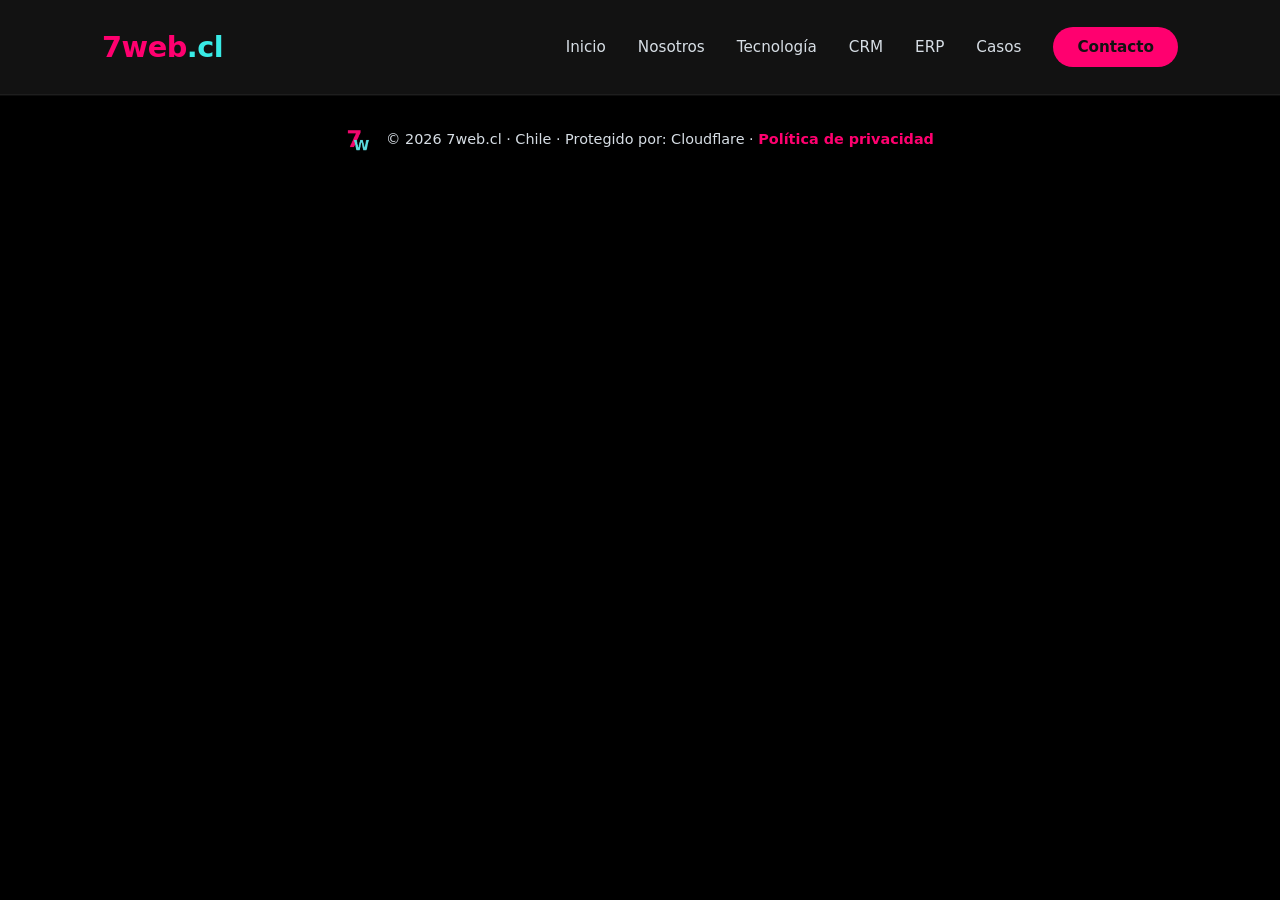
<file: index.csr.html>
<!doctype html>
<html lang="en" data-beasties-container="">
<head>
  <meta charset="utf-8">
  <title>7web.cl - Automatización para su negocio</title>
  <meta name="description" content="Aplicaciones web a medida, sin código inflado ni vulnerabilidades. CRM propio y automatizaciones donde otros fallaron.">
  <base href="/">
  <meta name="viewport" content="width=device-width, initial-scale=1">
  <link rel="icon" type="image/png" href="favicon.png">
<style>*{margin:0;padding:0;box-sizing:border-box}:root{--bkg:#000;--primary:#ff006f;--primary-light:#2c3e50;--accent:#39ebe6;--accent-hover:#2ccfc9;--white:#121212;--light-bg:#070707;--text:#ffffff;--text-light:#d7dee5;--text-light2:#d7dee588;--shadow:0 10px 30px rgba(0, 0, 0, .3);--radius:12px;--transition:.3s ease}body{font-family:Segoe UI,system-ui,-apple-system,sans-serif;color:var(--text);background:var(--bkg);line-height:1.6}</style><link rel="stylesheet" href="styles-XWMBJCDH.css" media="print" onload="this.media='all'"><noscript><link rel="stylesheet" href="styles-XWMBJCDH.css"></noscript></head>
<body ngcm="">
  <app-root></app-root>
<link rel="modulepreload" href="chunk-BYHMOC3C.js"><link rel="modulepreload" href="chunk-OPZ4OKA5.js"><script src="main-N7ETDUAH.js" type="module"></script></body>
</html>
</file>
<file: styles-XWMBJCDH.css>
*{margin:0;padding:0;box-sizing:border-box}:root{--bkg: #000;--primary: #ff006f;--primary-light: #2c3e50;--accent: #39ebe6;--accent-hover: #2ccfc9;--white: #121212;--light-bg: #070707;--text: #ffffff;--text-light: #d7dee5;--text-light2: #d7dee588;--shadow: 0 10px 30px rgba(0, 0, 0, .3);--radius: 12px;--transition: .3s ease}body{font-family:Segoe UI,system-ui,-apple-system,sans-serif;color:var(--text);background:var(--bkg);line-height:1.6}.container{max-width:1140px;margin:0 auto;padding:0 2rem}img{max-width:100%;height:auto;display:block}
</file>
